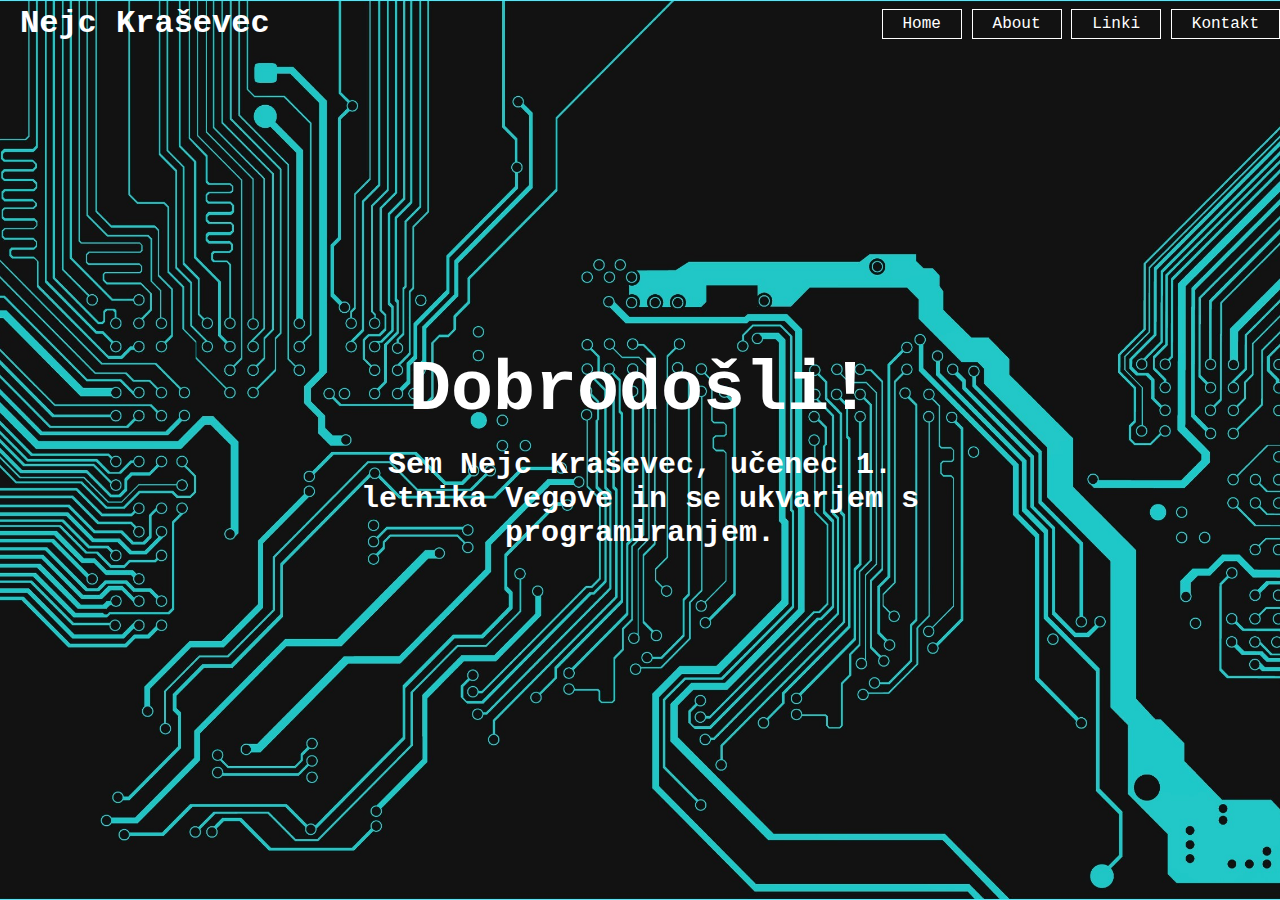
<file: index.html>
<!DOCTYPE html>
<html lang="sl">
<meta charset="UTF-8"> 
<head>
<title>Home</title>
<link rel="stylesheet" type="text/css" href="css/style.css">
</head>
<body>
    <header>
        <div class="logo">
            <h1>Nejc Kraševec</h1>
        </div>
        <div class="main">
            <ul>
                <li><a href="index.html">Home</a></li>
                <li><a href="about.html">About</a></li>
                <li><a href="linki.html">Linki</a></li>
                <li><a href="kontakt.html">Kontakt</a></li>
            </ul>
        </div>
        <div class="title">
            <h1>Dobrodošli!</h1><br>
            <h2>Sem Nejc Kraševec, učenec 1. letnika Vegove in se ukvarjem s programiranjem.</h2>
        </div>
        
    </header>



</body>
</html>
</file>
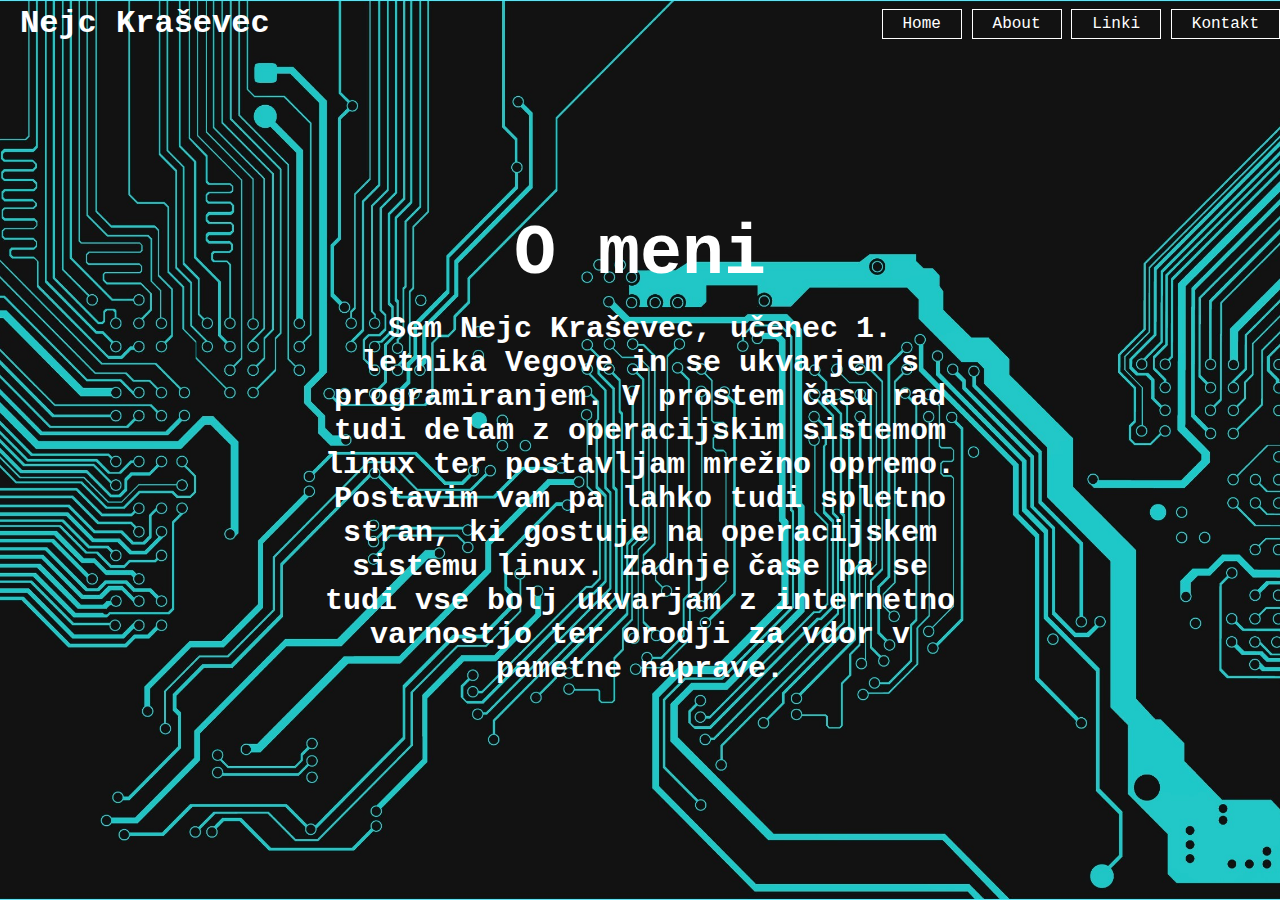
<file: about.html>
<!DOCTYPE html>
<html lang="sl">
<meta charset="UTF-8"> 
<head>
<title>About</title>
<link rel="stylesheet" type="text/css" href="css/style.css">
</head>
<body>
    <header>
        <div class="logo">
            <h1>Nejc Kraševec</h1>
        </div>
        <div class="main">
            <ul>
                <li><a href="index.html">Home</a></li>
                <li><a href="about.html">About</a></li>
                <li><a href="linki.html">Linki</a></li>
                <li><a href="kontakt.html">Kontakt</a></li>
            </ul>
        </div>
        <div class="title">
            <h1>O meni</h1><br>
            <h2>Sem Nejc Kraševec, učenec 1. letnika Vegove in se ukvarjem s programiranjem. 
                V prostem času rad tudi delam z operacijskim sistemom linux ter postavljam mrežno opremo. 
                Postavim vam pa lahko tudi spletno stran, ki gostuje na operacijskem sistemu linux. 
                Zadnje čase pa se tudi vse bolj ukvarjam z internetno varnostjo ter orodji za vdor v pametne naprave.
            </h2>
        </div>
    </header>



</body>
</html>
</file>
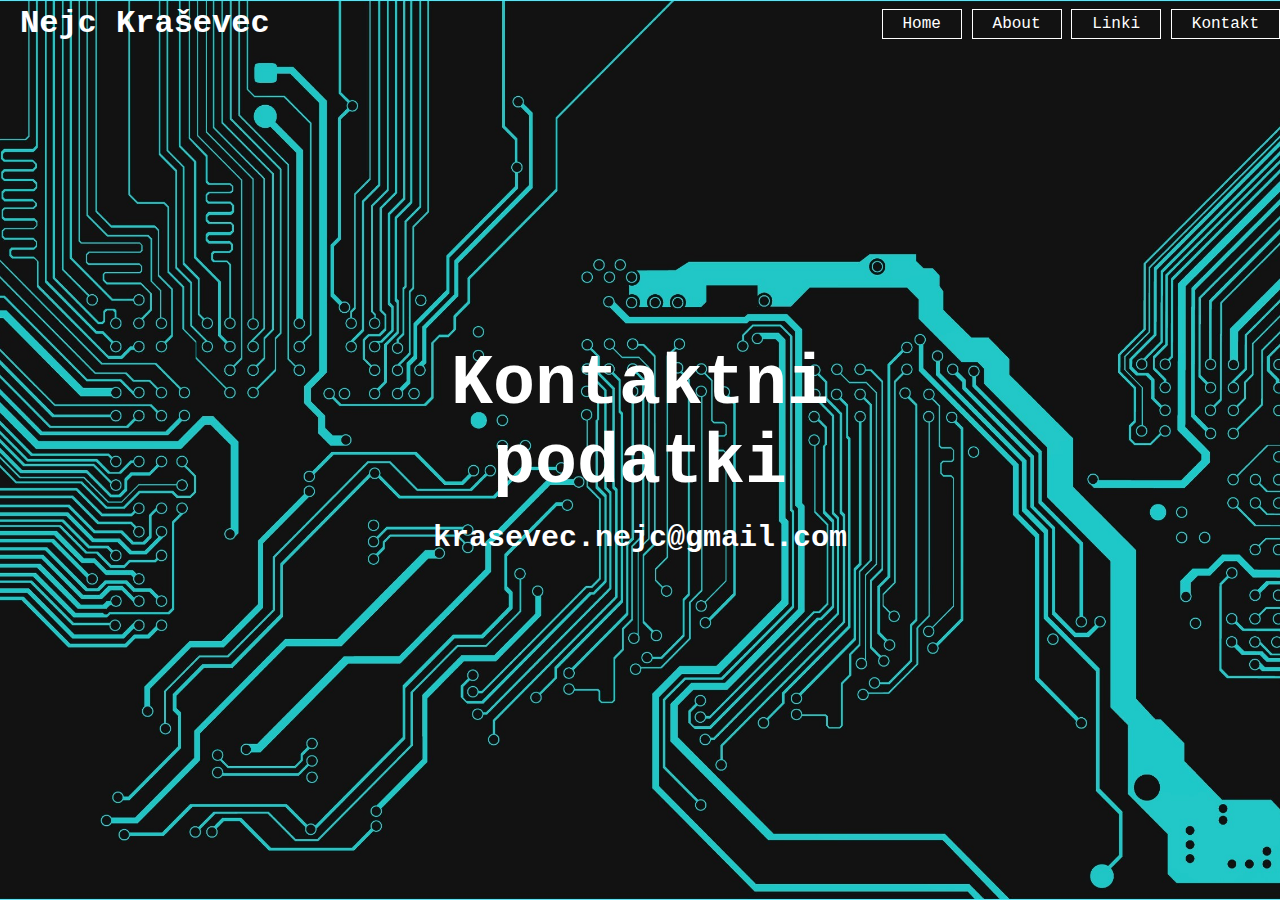
<file: kontakt.html>
<!DOCTYPE html>
<html lang="sl">
<meta charset="UTF-8"> 
<head>
<title>Kontakt</title>
<link rel="stylesheet" type="text/css" href="css/style.css">
</head>
<body>
    <header>
        <div class="logo">
            <h1>Nejc Kraševec</h1>
        </div>
        <div class="main">
            <ul>
                <li><a href="index.html">Home</a></li>
                <li><a href="about.html">About</a></li>
                <li><a href="linki.html">Linki</a></li>
                <li><a href="kontakt.html">Kontakt</a></li>
            </ul>
        </div>
        <div class="title">
            <h1>Kontaktni podatki</h1>
            <br>
            <h2>krasevec.nejc@gmail.com</h2>
           
        </div>
    </header>



</body>
</html>
</file>
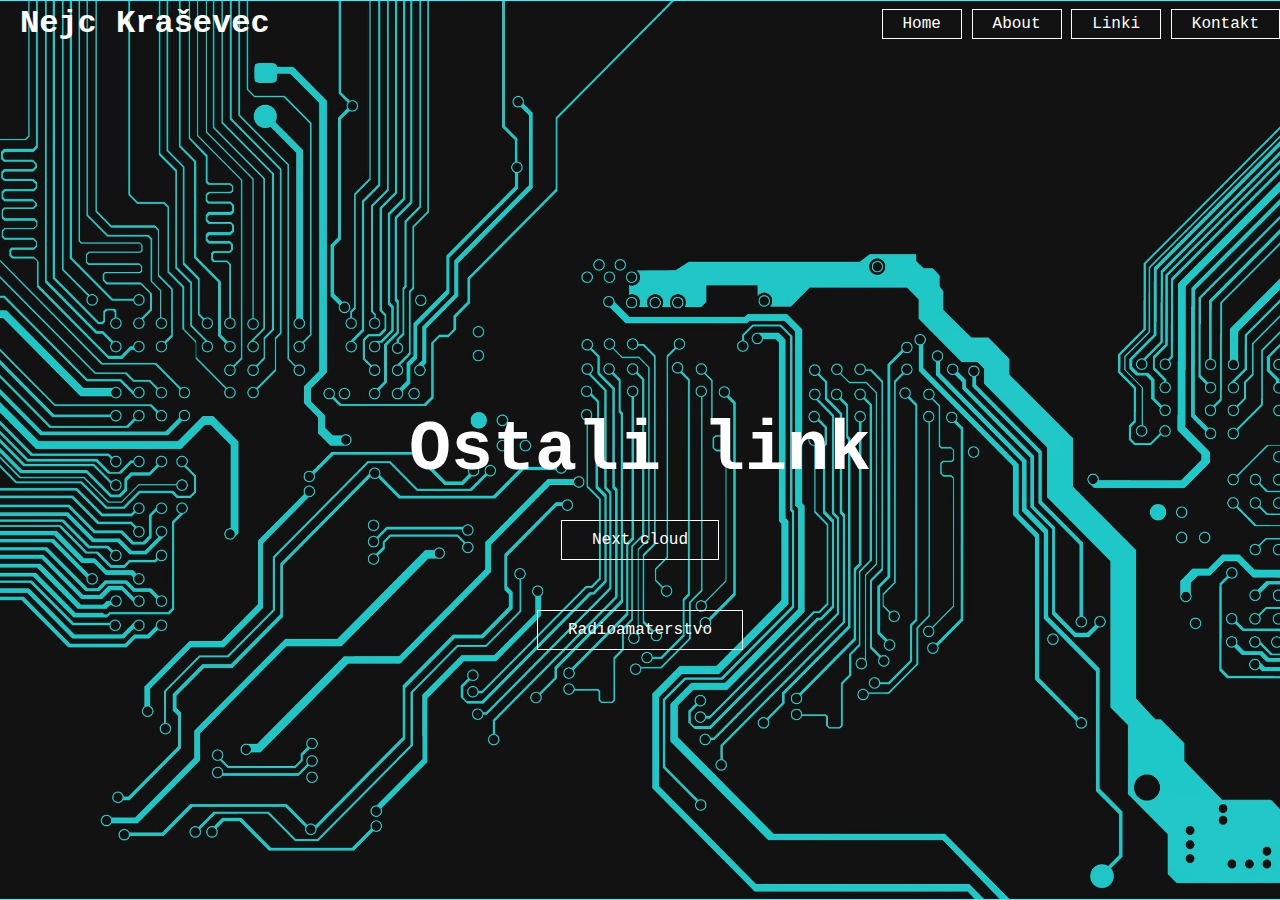
<file: linki.html>
<!DOCTYPE html>
<html lang="sl">
<meta charset="UTF-8"> 
<head>
<title>Linki</title>
<link rel="stylesheet" type="text/css" href="css/style.css">
</head>
<body>
    <header>
        <div class="logo">
            <h1>Nejc Kraševec</h1>
        </div>
        <div class="main">
            <ul>
                <li><a href="index.html">Home</a></li>
                <li><a href="about.html">About</a></li>
                <li><a href="linki.html">Linki</a></li>
                <li><a href="kontakt.html">Kontakt</a></li>
            </ul>
        </div>
        <div class="title">
            <h1>Ostali link</h1>
        </div>
        <div class="button">
            <a href="http://nk15.tk" target="_blank" class="btn">Next cloud</a>
        </div>
        <div class="button1">
            <a href="https://www.qsl.net/s52nka/index.html" target="_blank" class="btn">Radioamaterstvo</a>
        </div>
    </header>
</body>
</html>
</file>
<file: css/style.css>
* {
    margin: 0;
    padding: 0;
    font-family: 'Courier New', Courier, monospace;
}

header{
    background-image: url(background.jpg);
    height:100vh;
    background-size: cover;
    background-position: center;
}
ul{
    float: right;
    list-style-type: none;
    margin-top: 15px;
}
ul li{
    display: inline-block;

}
ul li a {
    text-decoration: none;
    color: white;
    padding: 5px 20px;
    border: 1px solid #ffffff;
    transition: 0.6s ease;
}
ul li a:hover{
    background-color: white;
    color: black;
}
.main{
    max-width: 1350px;
    margin: auto;
}
.logo h1{
    color: white;
    float: left;
    height: auto;
    padding: 5px 20px;
}
.title{
    color: white;
    position: absolute;
    top: 50%;
    left:50%;
    transform: translate(-50%,-50%);
    text-align: center;

}
.title h1{
    font-size: 70px;
}
.title h2{
    font-size: 30px;
}
ol li h2{
    list-style-type: circle;
    font-size: small;
}
.button{
    color: white;
    position: absolute;
    top: 60%;
    left:50%;
    transform: translate(-50%,-50%);
    text-align: center;
}
.button1{
    color: white;
    position: absolute;
    top: 70%;
    left:50%;
    transform: translate(-50%,-50%);
    text-align: center;
}
.btn{
    text-decoration: none;
    color: white;
    padding: 10px 30px;
    border: 1px solid #ffffff;
    transition: 0.6s ease;
}
.btn:hover{
    background-color: white;
    color: black; 
}
</file>
